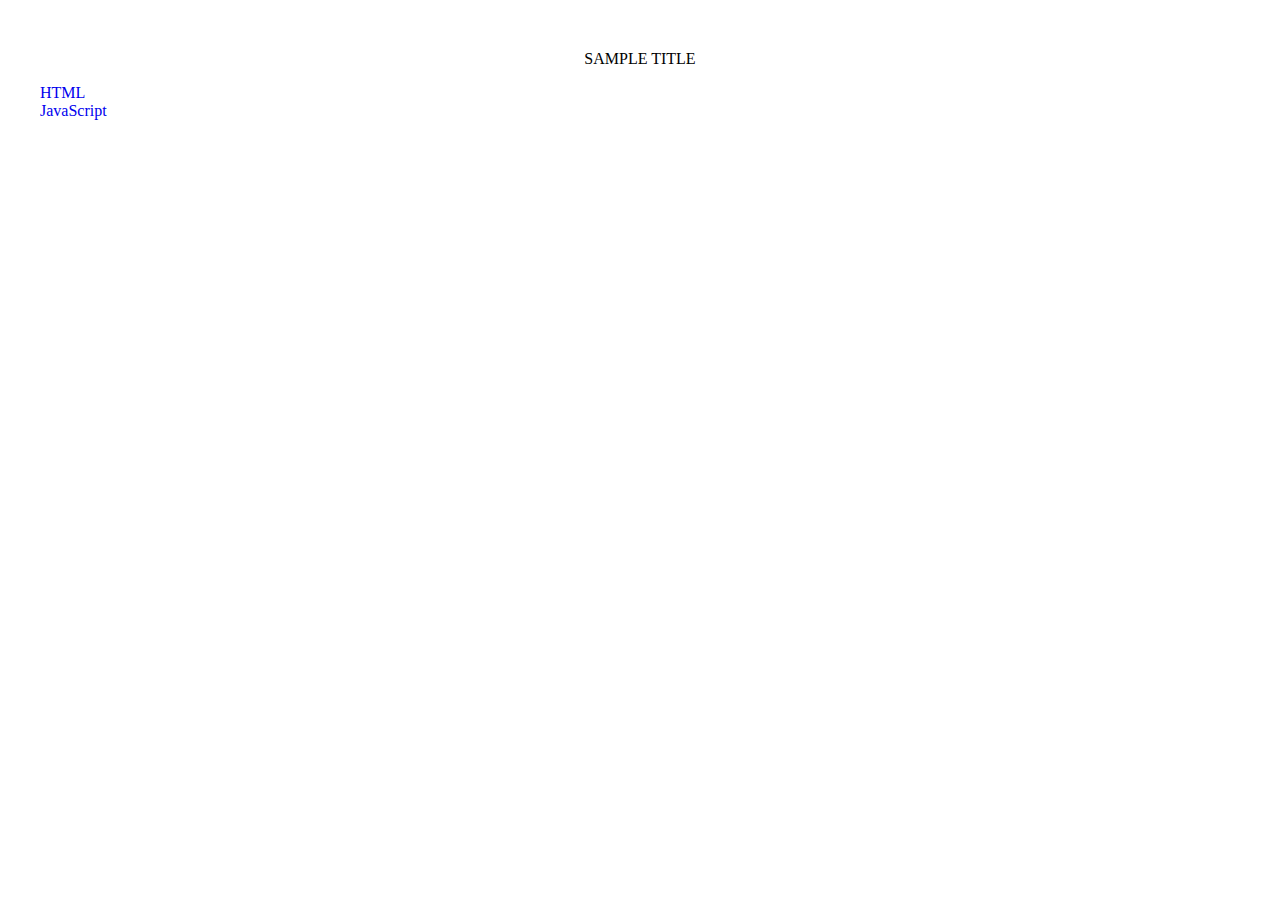
<file: html/documentation/index.html>
<!DOCTYPE html>
<!--[if lte IE 6]><html class="preIE7 preIE8 preIE9"><![endif]-->
<!--[if IE 7]><html class="preIE8 preIE9"><![endif]-->
<!--[if IE 8]><html class="preIE9"><![endif]-->
<!--[if gte IE 9]><!--><html><!--<![endif]-->
  <head>
    <meta charset="UTF-8">
    <title>title</title>
  <link rel="stylesheet" href="stylesheet.css" type="text/css">
  </head>
  <body>
  	<nav id="navbar">
  		<header>Sample Title</header>
  		<ul>
  			<li><a class="nav-link" href="#start_html">HTML</a></li>
  			<li><a class="nav-link" href="#start_html">JavaScript</a></li>
  			<li><a class="nav-link" href="#start_html"></a></li>
  			<li><a class="nav-link" href="#start_html"></a></li>
  			<li><a class="nav-link" href="#start_html"></a></li>
  		</ul>
  	</nav>
  	<main id="main-doc">
  		<section class="main-section" id='start_html'>
  			<div></div>
  		</section>
  		<section class="main-section"></section>
  		<section class="main-section"></section>
  		<section class="main-section"></section>
  		<section class="main-section"></section>
  	</main>
  </body>
  <footer>
  	<script type="text/javascript" src="https://cdn.freecodecamp.org/testable-projects-fcc/v1/bundle.js"></script>
  </footer>
</html>
</file>
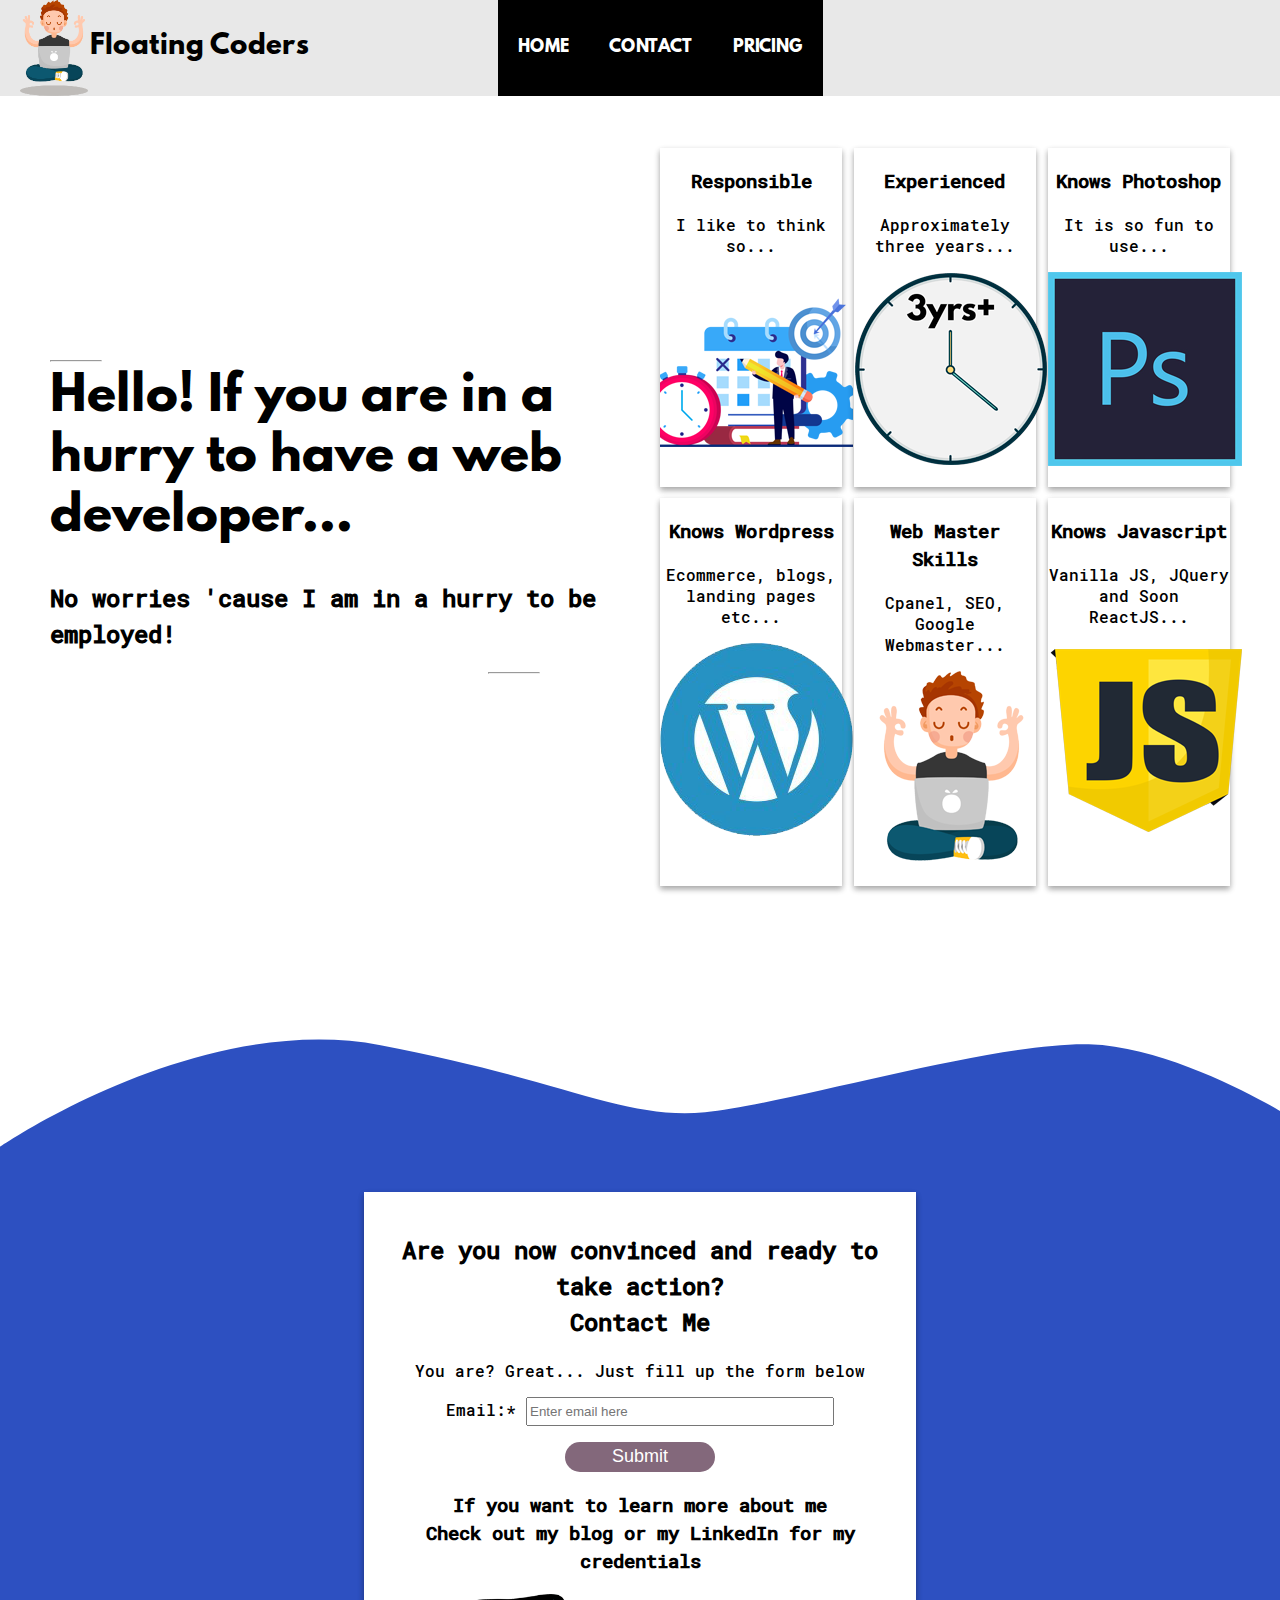
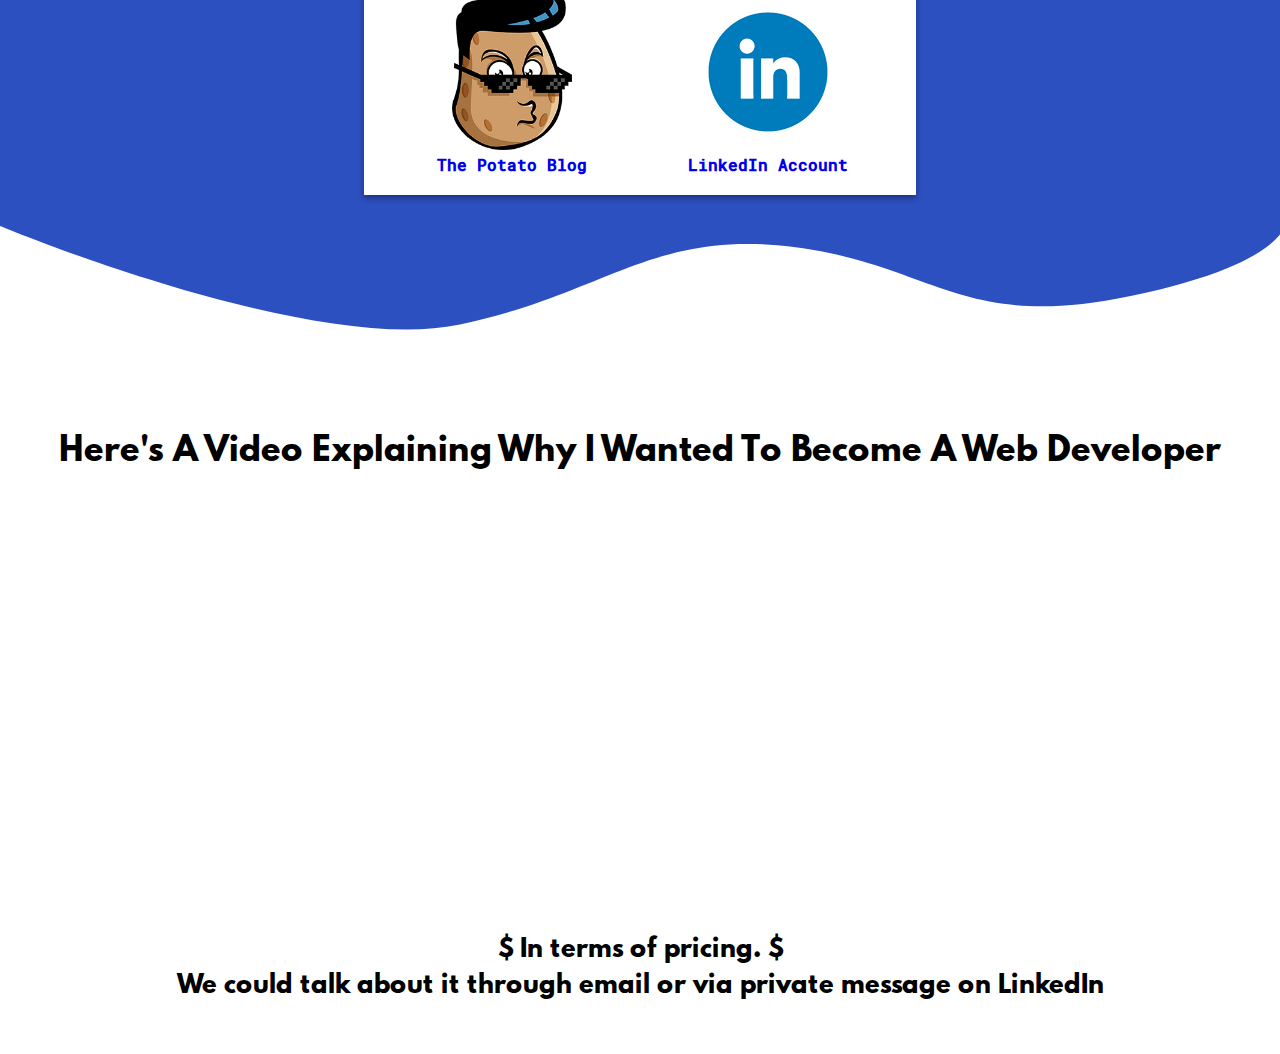
<file: html/product-landing-page/index.html>
<!DOCTYPE html>
<html>
  <head>
    <meta charset="UTF-8">
    <title>Product Landing Page</title>
  		<link rel="stylesheet" href="stylesheet.css" type="text/css">
  </head>
  <body>
  	<header id="header">
  		<div class="logo">
  			<a href="#"><img id="header-img" class="header-logo" src="floating-programmer.png" /></a>
  		</div>
	  	<nav id="nav-bar">
	  		<div class="navbar">
	  			<p class="logo-text">Floating Coders</p>	  				
		  		<ul class="no-type-ul">
		  			<li><a class="nav-link" href="#home">HOME</a></li>
		  			<li><a class="nav-link" href="#contact">CONTACT</a></li>
		  			<li><a class="nav-link" href="#pricing">PRICING</a></li>
		  		</ul>
	  		</div>
	  	</nav>
  	</header>
  	<section id="home" class="two-halves">
  		<div class="half-text-left">
	  		<div class="headers-div">
	  			<hr align="left" class="header-liner" />
	  			<h1 class="pitch-title">Hello! If you are in a hurry to have a web developer...</h1>
	  			<h2 class="pitch-sub">No worries 'cause I am in a hurry to be employed!</h2>
	  			<hr align="right" class="header-liner-right" />
	  		</div>
	  		<div class="just-head-div">
	  			
	  		</div>
	  		<div class="pitch-div">
	
	  		</div>
	  	</div>
	  	<div class="half-right-img">
	  		<div class="container">
			  <div class="item">
			  	<h3>Responsible</h3>
			  	<p>I like to think so...</p>
			  	<img src="responsible.png" class="list-img" />
			  </div>
			  <div class="item">
			  	<h3>Experienced</h3>
			  	<p>Approximately three years...</p>
			  	<img src="clock.png" class="list-img" />
			  </div>
			  <div class="item">
			  	<h3>Knows Photoshop</h3>
			  	<p>It is so fun to use...</p>
			  	<img src="pslogo.png" class="list-img" />
			  </div>
			  <div class="item">
			  	<h3>Knows Wordpress</h3>
			  	<p>Ecommerce, blogs, landing pages etc...</p>
			  	<img src="wordpress.png" class="list-img" />
			  </div>
  			  <div class="item">
  			  	<h3>Web Master Skills</h3>
  			  	<p>Cpanel, SEO, Google Webmaster...</p>
  			  	<img src="code-square.png" class="list-img" />
  			  </div>
			  <div class="item">
			  	<h3>Knows Javascript</h3>
			  	<p>Vanilla JS, JQuery and Soon ReactJS...</p>
			  	<img src="javascript.png" class="list-img" />
			  </div>
			</div>
	  	</div>
  	</section>
  	<section>
  		<?xml version="1.0" encoding="utf-8"?>
		<!-- Generator: Adobe Illustrator 19.0.0, SVG Export Plug-In . SVG Version: 6.00 Build 0)  -->
		<svg version="1.1" id="Layer_1" xmlns="http://www.w3.org/2000/svg" xmlns:xlink="http://www.w3.org/1999/xlink" x="0px" y="0px"
			 viewBox="0 0 2000 400" style="enable-background:new 0 0 2000 400;" xml:space="preserve">
		<style type="text/css">
			.st0{fill:#2D50C1;}
		</style>
		<path id="XMLID_2_" class="st0" d="M-0.2,359.3c0,0,309.9-212.9,594.9-159.1S972.8,317,1101.8,305c129-12,482.6-119.7,620.6-104.9
			S2013,310.8,2013,310.8V401H0L-0.2,359.3z"/>
		</svg>
  	</section>
  	<section id="contact" class="form-sec">
  		<div class="title-form">
  			<h2>Are you now convinced and ready to take action?<br>Contact Me</h2>
  			<p>You are? Great... Just fill up the form below</p>
  			<div class="label-form">
  				<form id="form" action="https://www.freecodecamp.com/email-submit">
		  			<label class="e-label" for="email">Email:*</label>
		              <input type="email" class="important-form email-form" id="email" name="email" placeholder="Enter email here" required>
		              </input>
	              <div class="submit-email">
	                <input type="submit" name="submit" id="submit" class="form-button"></input>
	              </div>
            	</form>	
            	<h3 class="if-you">If you want to learn more about me<br/>Check out my blog or my LinkedIn for my credentials</h3>
            	<div class="learn-more-div">
            		<div class="logo-img-div">
            			<a href="https://blog.erwincino.com"><img src="blog-log.png" class="logo-img"/></a>
            			<a href="https://blog.erwincino.com">The Potato Blog</a>
            		</div>
            		<div class="logo-img-div">
            			<a href="https://blog.erwincino.com"><img src="linkedin.png" class="logo-img"/></a>
            			<a href="https://www.linkedin.com/in/erwincino/">LinkedIn Account</a>
            		</div>
            	</div>
            </div>
  		</div>
  	</section>
  	<section>
  		<?xml version="1.0" encoding="utf-8"?>
		<!-- Generator: Adobe Illustrator 19.0.0, SVG Export Plug-In . SVG Version: 6.00 Build 0)  -->
		<svg version="1.1" id="Layer_1" xmlns="http://www.w3.org/2000/svg" xmlns:xlink="http://www.w3.org/1999/xlink" x="0px" y="0px"
			 viewBox="0 0 2000 300" style="enable-background:new 0 0 2000 400;" xml:space="preserve">
		<style type="text/css">
			.st0{fill:#2D50C1;}
		</style>
		<path id="XMLID_1_" class="st0" d="M0,17.1c0,0,487.1,202.5,716.6,154.5s303-150,523.5-121.5s261,132,526.5,76.5S2011,0,2011,0H0
			V17.1z"/>
		</svg>
  	</section>
  	<section class="video">
		<h1 class="vid-exp">Here's A Video Explaining Why I Wanted To Become A Web Developer</h1>
		<p class="vid-par"><iframe id="video" width="560" height="315" src="https://www.youtube.com/embed/_0RjqozhHTc" frameborder="0" allow="accelerometer; autoplay; encrypted-media; gyroscope; picture-in-picture" allowfullscreen></iframe></p>
  	</section>
  	<section id="pricing" class="pricing-section">
		  <h2 class="center">$ In terms of pricing. $<br>We could talk about it through email or via private message on LinkedIn</h2>
  	</section>
  </body>
  <footer>
  	<script type="text/javascript" src="https://cdn.freecodecamp.org/testable-projects-fcc/v1/bundle.js"></script>
  </footer>
</html>
</file>
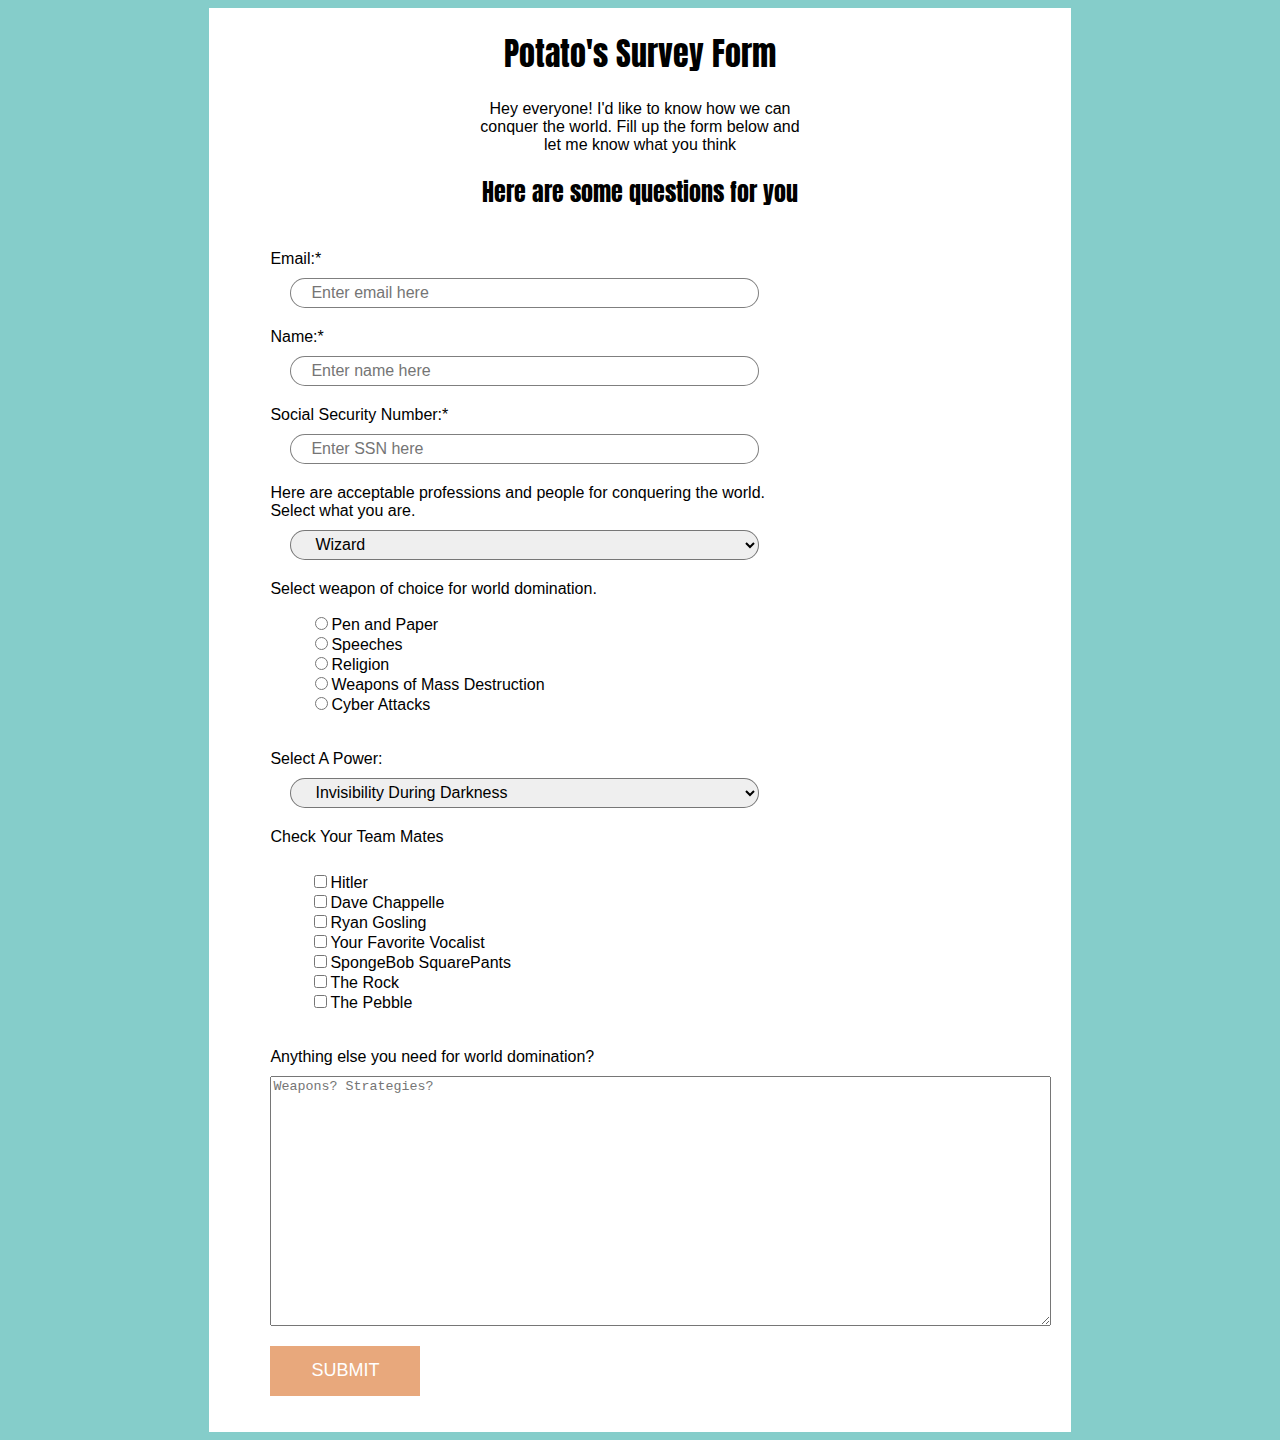
<file: html/surveyform.html>
<html>
  <head>
    <title>Code Pen Survey Form</title>
    <link href="https://fonts.googleapis.com/css?family=Anton&display=swap" rel="stylesheet">
    <link rel="stylesheet" href="survey-style.css">
  </head>
  <body>
   <div class="whole-form">
     <div class="container">
       <div class="center">
        <h1 id="title">Potato's Survey Form</h1>
        <p id="description" class="title-desc">Hey everyone! I'd like to know how we can conquer the world. Fill up the form below and let me know what you think</p>
       </div>
        <div class="survey-form" >
          <form id="survey-form" class="literal-form">
            <h2 class="center">Here are some questions for you</h2>
            <div class="questions">
              <label id="email-label" for="email">Email:*</label>
              <input type="email" class="important-form email-form" id="email" name="email" placeholder="Enter email here" required></input>
              <label id="name-label" for="name">Name:*</label>
              <input class="important-form" name="name" id="name" placeholder="Enter name here" required></input>
              <label id="number-label" for="number">Social Security Number:*</label>
              <input name="number" class="important-form" type="number" id="number" placeholder="Enter SSN here" min="5" max="12" required></input>
             <label for="dropdown">Here are acceptable professions and people for conquering the world.<br>Select what you are.</label>
            <select class="important-form" id="dropdown" name="profession-select">
              <option>Wizard</option>
              <option>Bruce Lee</option>
              <option>Chuck Norris</option>
              <option>Professional Star Craft Player</option>
              <option>Master Ramen Chef</option>
              <option>Sushi Master</option>
              <option>A Polyglot</option>
            </select>
            <div class="radio-choices">
              <label>
                Select weapon of choice for world domination.
              </label>
              <ul class="radio-list">
                <li><input type="radio" value="1" name="radio-buttons">Pen and Paper</input></li>
                <li><input type="radio" value="1"  name="radio-buttons">Speeches</input></li>
                <li><input type="radio" value="1"  name="radio-buttons">Religion</input></li>
                <li><input type="radio" value="1"  name="radio-buttons">Weapons of Mass Destruction</input></li>
                <li><input type="radio" value="1"  name="radio-buttons">Cyber Attacks</input></li>
              </ul>
            </div>
              <label>Select A Power:</label>
              <select class="important-form" id="drop-down">
                <option>Invisibility During Darkness</option>
                <option>Ability To Summon Spiders</option>
                <option>Make People Believe You</option>
              </select>
              <label>Check Your Team Mates</label>
                <ul class="radio-list">
                  <li><input class="team-choose" name="check" value="1" type="checkbox">Hitler</input></li>
                  <li><input class="team-choose"  name="check" value="2" type="checkbox">Dave Chappelle</input></li>
                  <li><input class="team-choose"  name="check" value="3" type="checkbox">Ryan Gosling</input></li>
                  <li><input class="team-choose"  name="check" value="4" type="checkbox">Your Favorite Vocalist</input></li>
                  <li><input class="team-choose"  name="check" value="5" type="checkbox">SpongeBob SquarePants</input></li>
                  <li><input class="team-choose"  name="check" value="6" type="checkbox">The Rock</input></li>
                  <li><input class="team-choose"  name="check" value="7" type="checkbox">The Pebble</input></li>
                </ul>
              <label>Anything else you need for world domination?</label>
              <textarea class="any-area" placeholder="Weapons? Strategies?"></textarea>
              <div>
                <button id="submit" class="form-button">Submit</button>
              </div>
            </div>
          </form>
        </div>
     </div>
    </div>
  </body>
  <footer>
    <!-- <script src="https://cdn.freecodecamp.org/testable-projects-fcc/v1/bundle.js"></script> -->
  </footer>
</html>
</file>
<file: html/documentation/stylesheet.css>
body {
	margin: 0;
	padding: 0;
}

$color-black: color:#000;

#navbar {
	position: fixed;
	width: 250px;
	background: #0088bb;
}
#navbar > ul {
	list-style-type: none;
}
#navbar > header {
	text-align: center;
	margin-top: 50px;
	text-transform: uppercase;
}
.nav-link {
	text-decoration: none;
	color: $color-black;
}
</file>
<file: html/product-landing-page/stylesheet.css>
html {
  scroll-behavior: smooth;
}
body {
	margin: 0;
	padding: 0;
}
.center {
	text-align: center;
	font-family: 'league-spartan', sans-serif !important;
}
}
.navbar {
	overflow: hidden;
	position: fixed;
	top: 0;
	min-height: 5vh;
	background: #E8E8E8;
	width: 100vw;
}
#nav-bar {
	overflow: hidden;
	position: fixed;
	top: 0;
	min-height: 5vh;
	background: #E8E8E8;
	width: 100vw;
}
#header {
	margin-bottom: 8em;
	font-family: 'league-spartan', sans-serif;
}
.no-type-ul {
	list-style-type: none;
	display: flex;
	justify-content: center;
	background: #E8E8E8;
	min-height: 6em;
	margin: 0 !important;
}
.nav-link {
	display: flex;
	flex-direction: row;
	min-height: 6em;
	align-items: center;
	color: #fff;
	font-weight: 600;
}
.nav-link {
	padding: 0px 20px 0px 20px;
	background-color: #000;
	text-decoration: none !important;
	transition-duration: 0.5s;
}
.nav-link:hover {
	background-color: hsla(300, 10%,50%, 0.6);
}
.nav-link:hover {
	color: #000 !important;
	font-weight: 600;
}
.header-logo {
	width: auto;
	height: 6em;
	float: left !important;
	position: fixed;
	top: 0px;
	left: 20px;
	z-index: 1000;
}
.logo-text {
	float: left;
	position: absolute;
	left: 7vw;
	top: 0.5vh;
	font-size: 26px;
	font-family: 'league-spartan', sans-serif;
}
@media (min-width: 320px) and (max-width: 580px) {
   .logo-text {
		display: none !important;
	}
}
.headers-div {
	display: flex;
	flex-direction: column;
	font-size: 24px;
	font-family: sans-serif;
	padding: 20px;
}
.pitch-title, .pitch-sub {
	margin-top: 0px;
	margin-left: 30px;
	justify-content: left;
	display: flex;
	font-family: 'league-spartan', sans-serif !important;
}
.pitch-sub {
	font-family: 'robotomono-medium' , sans-serif !important;
	font-size: 24px !important;
}
.pitch-div {
	display: flex;
	justify-content: left;
	margin-left: 10px;
}
.pitch-list {
	font-size: 18px !important;
}
.submit-email {
	margin-top: 1em;
}
.title-form {
	margin: 0 auto;
	text-align: center;
	background-color: #fff;
	width:40%;
	padding: 20px 20px 20px 20px;
	box-shadow: 0 3px 6px rgba(0,0,0,0.16), 0 3px 6px rgba(0,0,0,0.23);
	min-height: 30vh;
	font-family: 'robotomono-medium' , sans-serif;
}
.form-sec {
	background-color: #2d50c1;
	padding: 20px 0px 20px 0px;
	margin: -5px 0 0 0;
	display: flex;
	min-height: 40vh;
    justify-content: center;
    align-items: center;
}
.e-label {

}
.important-form {
	width: 300px;
	height: 23px;
}
.form-button {
	background-color: #83687B;
	border: none;
	height: 30px;
	width: 150px;
	border-radius: 50px;
	color: #fff;
	font-size: 18px;
}
.two-halves {
	display: flex;
	flex: 1;
	flex-direction: row;
	min-height: calc(75vh - 100px);
	align-items: center;
}
.half-text-left, .half-right-img {
	width: 50%;
}
.container {
  display: flex;
  flex-wrap: wrap;
  justify-content: space-between;
  padding: 20px;
  margin-right: 30px;
  font-family: 'robotomono-medium' , sans-serif;
}

.item {
  width: 32%;
  padding-bottom: 3%; /* 32:18, i.e. 16:9 */
  margin-bottom: 2%; /* (100-32*3)/2 */
  box-shadow: 0 3px 6px rgba(0,0,0,0.16), 0 3px 6px rgba(0,0,0,0.23);
  justify-content: center;
  text-align: center;
}
.form-button:hover {
  cursor: pointer;
}

@media only screen and (min-device-width: 300px) and (max-device-width: 480px)  {
	.title-form {
		height: 13vh !important;
	    width: 80vw;
	}
	.form-sec {
		min-height: 10vh;
	}
	.two-halves {
		display: block;
		min-height: inherit !important;
	}
	.video {
		min-height: inherit !important;
	}
}

@font-face {
  font-family: 'robotomono-medium';
       src: url('Roboto_Mono/RobotoMono-Medium.ttf')  format('truetype'), /* Safari, Android, iOS */
}
@font-face {
  font-family: 'league-spartan';
       src: url('league-spartan/LeagueSpartan-Bold.ttf')  format('truetype'), /* Safari, Android, iOS */
}
img.logo-img {
    width: 120px;
}
img.logo-img:hover {
	transform: rotate(-30deg);
}
.learn-more-div {
	display: flex;
}
.logo-img-div {
	width: 100%;
	display: flex;
	flex-direction: column;
}
.logo-img-div > a {
	text-decoration: none;
	font-weight: 700;
}
.vid-par {
	text-align: center;
	margin-top: 40px;
}
.half-text-left, .half-right-img {
    width: 90%;
    margin: 0 auto;
}
h2, h3 {
    line-height: 1.5;
}
.vid-exp {
	text-align: center;
	font-family: 'league-spartan', sans-serif;
}
.video {
	min-height: 50vh;
	margin-top: 20px;
}
.header-liner {
	width: 50px;
	margin-left: 30px;
	margin-top: 0px;
	margin-bottom: 6px;
}
.header-liner-right {
	width: 50px;
	margin-right: 80px;
	margin-top: 0;
}
.pricing-section {
	margin: 50px 0px 50px 0px;
}
</file>
<file: html/survey-style.css>
h1, h2 {
  font-family: 'Anton', sans-serif;
  font-weight: 300;
}
p, label, input, .radio-list {
  font-family: 'Abel', sans-serif;
}
body {
  background-color: #85CDCA;
}
.center {
  text-align: center;
}
.title-desc {
  width: 40%;
  margin: 0 auto;
}
.whole-form {
  display: flex;
  justify-content: center;
}
.container {
  background-color:#fff;
  padding-bottom: 20px;
  padding-left: 20px;
  padding-right: 20px;
}
.questions {
  margin-left: 5%;
  display:flex;
  flex-direction: column;
}
.questions > label {
  margin-top: 20px;
  margin-bottom: 10px;
}
.important-form {
  height:30px;
  font-family: 'Abel', sans-serif !important;
  font-size:16px;
  width: 60%;
  padding-left: 20px;
  margin-left: 20px;
  border-radius: 50px;
  border-style: ridge;
  border: 1px solid rgba(0, 0, 0, .5);
  transition: border 0.5s;
}
.important-form:focus {
  border: 3px #E8A87C solid;
}
.form-button {
  margin-top: 20px;
  width: 150px;
  height: 50px;
  background-color: #E8A87C;
  box-shadow: none !Important;
  border: none;
  color: #fff;
  text-transform: uppercase;
  font-size: 18px;
  font-weight: 500px;
}
.form-button:hover {
  cursor: pointer;
}
.radio-choices {
  margin-top: 20px;
}
.radio-list {
  list-style-type: none;
}
.any-area {
  height: 250px;
}
/* input:invalid {
  border: dotted #FF0000;
} */
</file>
